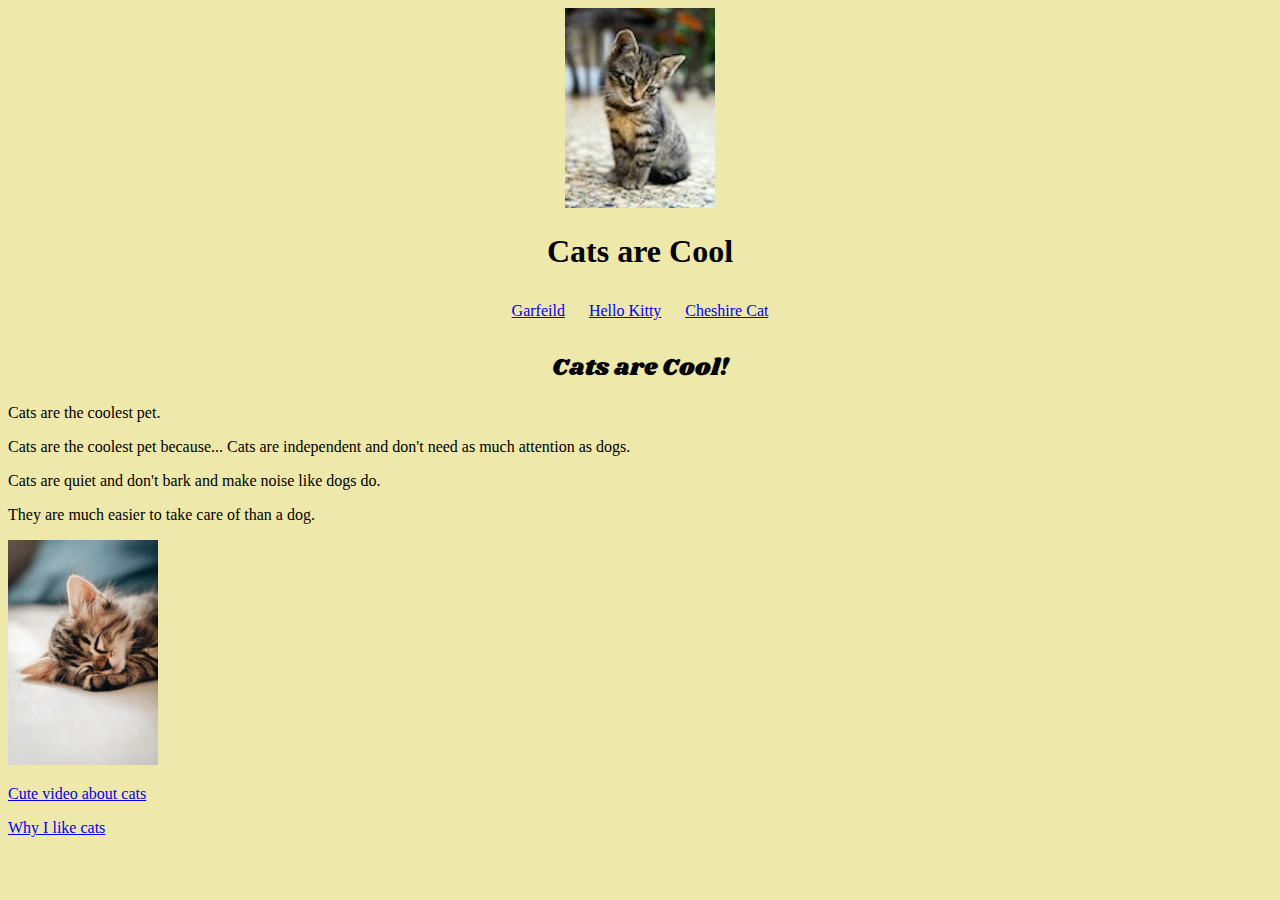
<file: index.html>
<!DOCTYPE html>
<html>
    <head>
      <link rel="preconnect" href="https://fonts.googleapis.com">
      <link rel="preconnect" href="https://fonts.gstatic.com" crossorigin>
      <link href="https://fonts.googleapis.com/css2?family=EB+Garamond:ital,wght@0,400..800;1,400..800&family=Shrikhand&family=Silkscreen:wght@400;700&display=swap" rel="stylesheet">
      <link rel="stylesheet" href="styles.css">
      <title>All About Cats</title>
      <meta charest="utf-8">
    </head>
    <body>
        <header>
              <img src="images/tiny kitten .jpg" alt="Tiny kitten looking at the floor" width="150px">
              <h1>Cats are Cool</h1>
              <ul>
                <li><a href="https://en.wikipedia.org/wiki/Garfield_(character)" target="_blank">Garfeild</a></li>
                <li><a href="https://en.wikipedia.org/wiki/Hello_Kitty" target="_blank">Hello Kitty</a></li>
                <li><a href="https://en.wikipedia.org/wiki/Cheshire_Cat" target="_blank">Cheshire Cat</a></li>
              </ul>
        </header>
            <h2>Cats are Cool!</h2>
            <p>Cats are the coolest pet. </p> 
            
            
            <p>Cats are the coolest pet because... Cats are independent and don't need as much attention as dogs.</p> Cats are quiet and don't bark and make noise like dogs do.</p> They are much easier to take care of than a dog.</p>
              <img src="images/sleepy kitten.jpg" width="150px">
              <p><a href="https://www.youtube.com/watch?v=cytJLvf-eVs">Cute video about cats</a></p>
          <footer>
            <a href="why.html">Why I like cats</a>
          </footer>
            



  </body>
    
</html>
</file>
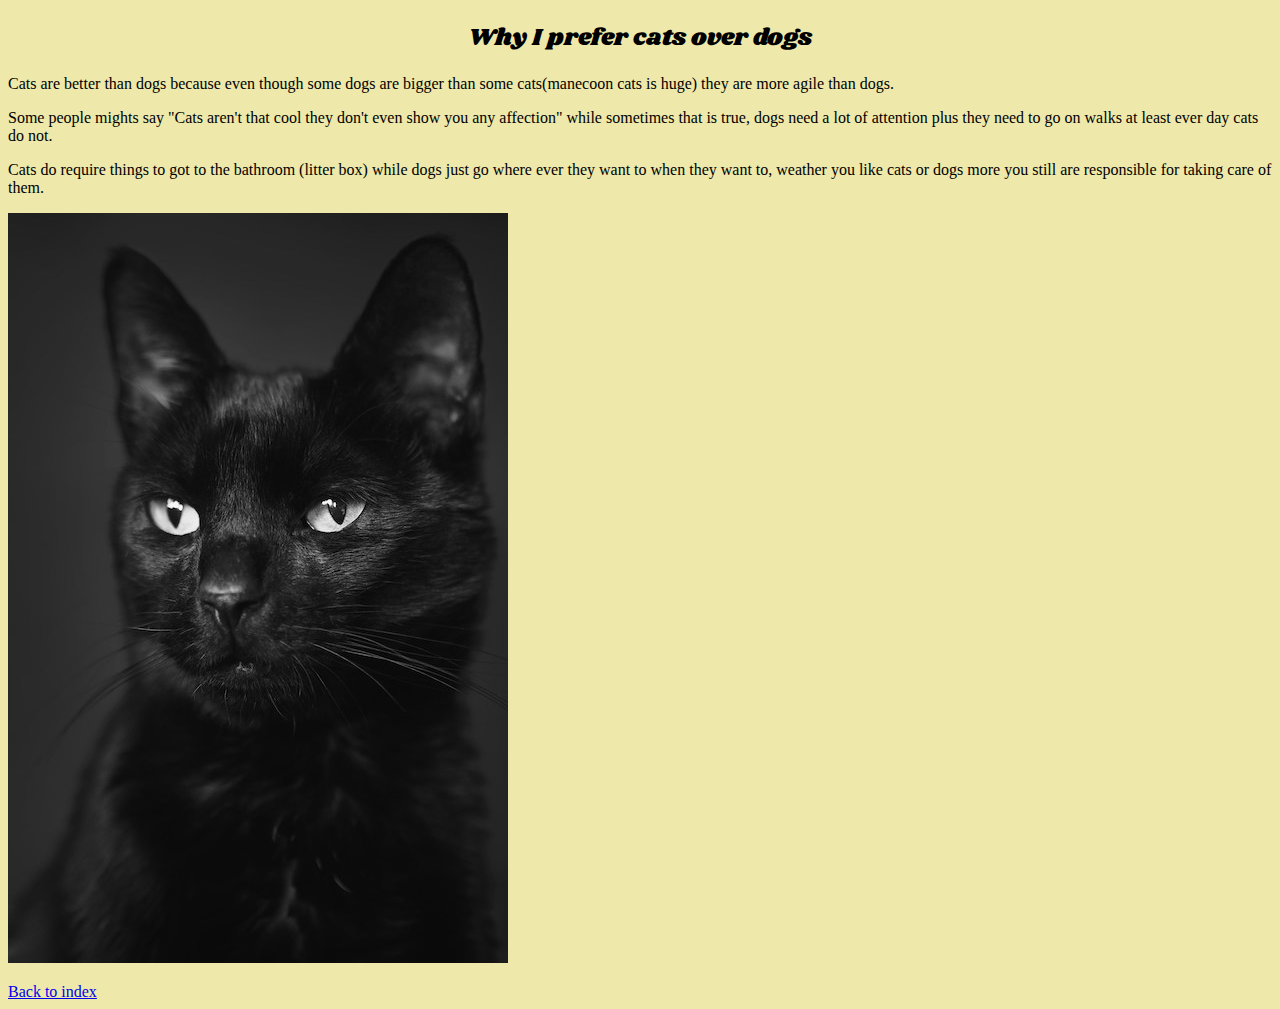
<file: why.html>
<!DOCTYPE html>
<html>
    <head>
      <link rel="preconnect" href="https://fonts.googleapis.com">
<link rel="preconnect" href="https://fonts.gstatic.com" crossorigin>
<link href="https://fonts.googleapis.com/css2?family=EB+Garamond:ital,wght@0,400..800;1,400..800&family=Shrikhand&family=Silkscreen:wght@400;700&display=swap" rel="stylesheet">
      <link rel="stylesheet" href="styles.css">
        <title>All About Cats</title>
        <meta charest="utf-8">
        <h2>Why I prefer cats over dogs</h2>
        <p>Cats are better than dogs because even though some dogs are bigger than some cats(manecoon cats is huge) they are more agile than dogs.</p> Some people mights say "Cats aren't that cool they don't even show you any affection" while sometimes that is true, dogs need a lot of attention plus they need to go on walks at least ever day cats do not. </p> Cats do require things to got to the bathroom (litter box) while dogs just go where ever they want to when they want to, weather you like cats or dogs more you still are responsible for taking care of them. </p>
          <img src="images/black cat with white eyes loooking to their right.jpg">
    </p>
       
      <footer>
        <a href="index.html">Back to index</a>

      </footer>
        
        <body>
            




        </body>
    </head>
</html>
</file>
<file: styles.css>
h2 {
  font-family: "Shrikhand", serif;
  font-weight: 400;
  font-style: normal;
  text-align: center;
      }
  body {
    background: palegoldenrod;
  }
  ul {
    padding: 10px; 
  }
  li {
    display: inline;
    padding: 0px 10px 0px 10px;
  }
  header {
    text-align: center;
    background: 
    padding: 20px 0px 0px 0px
  }
</file>
